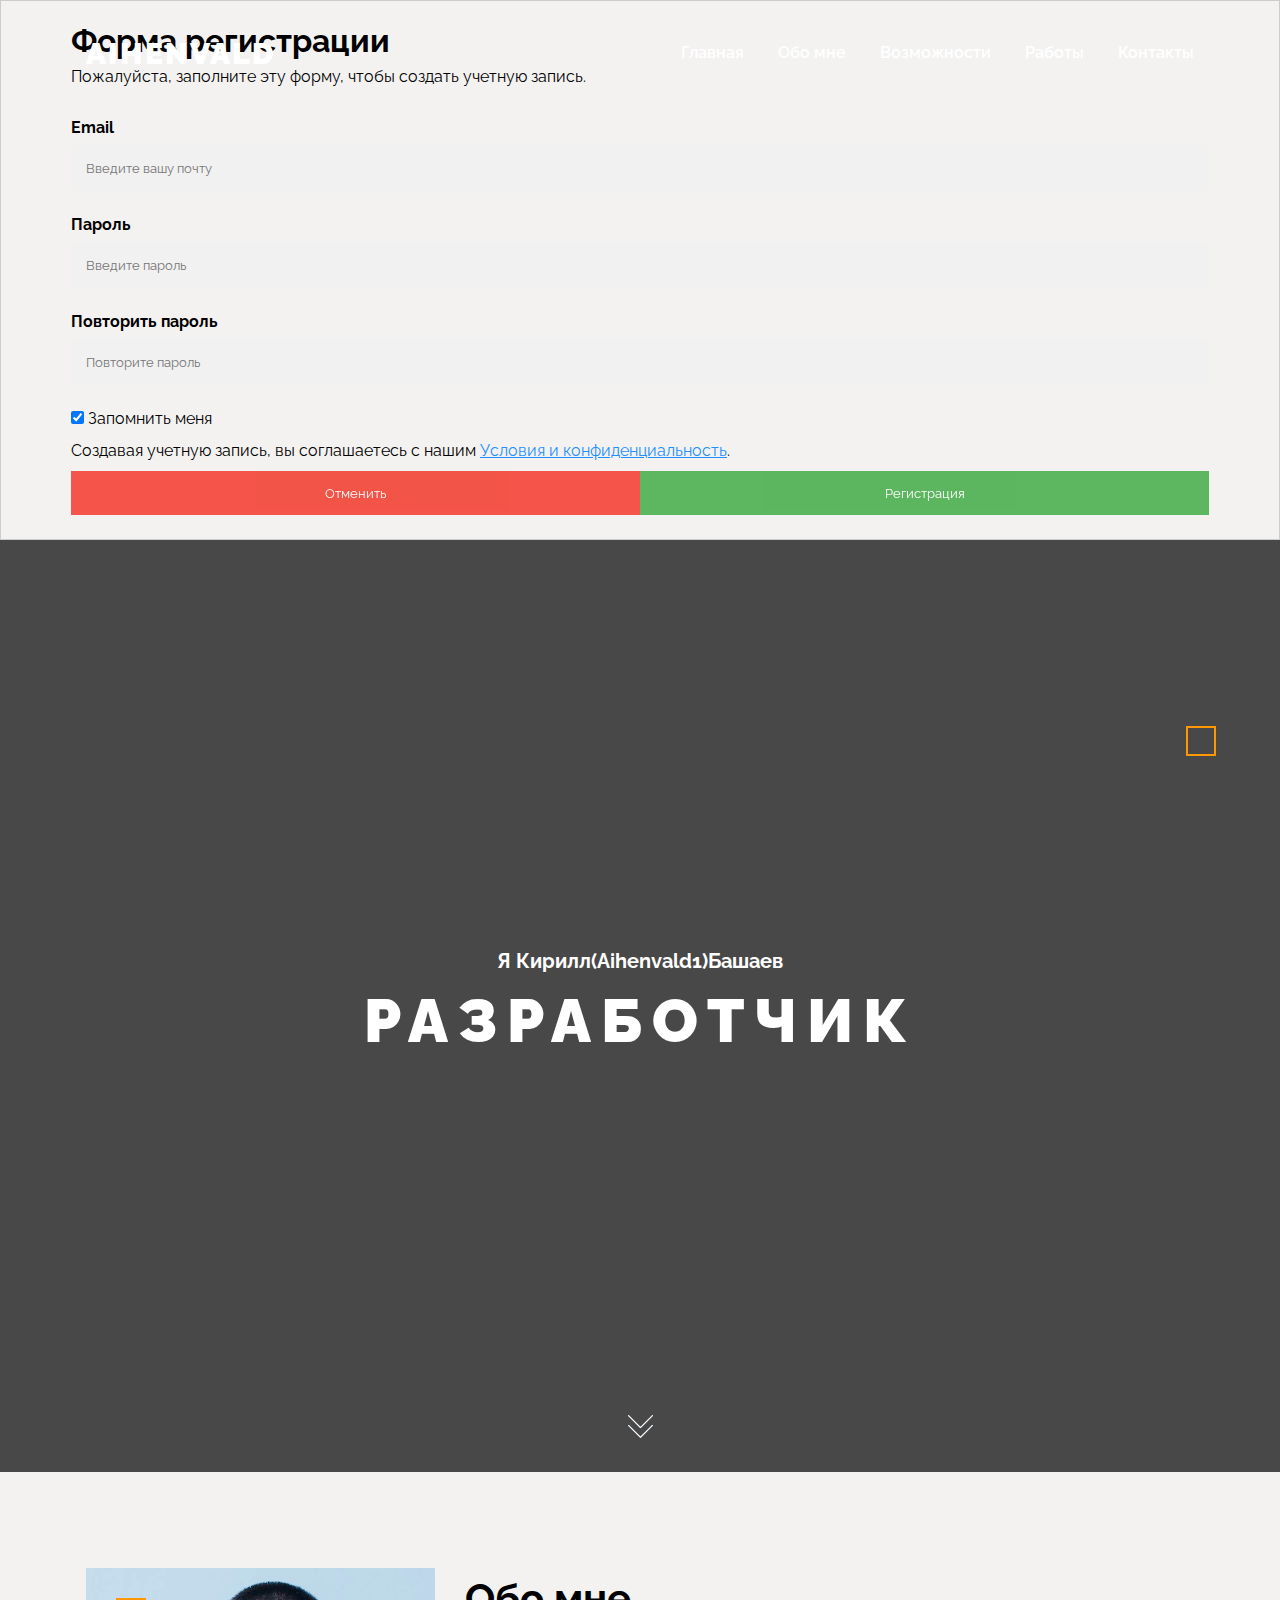
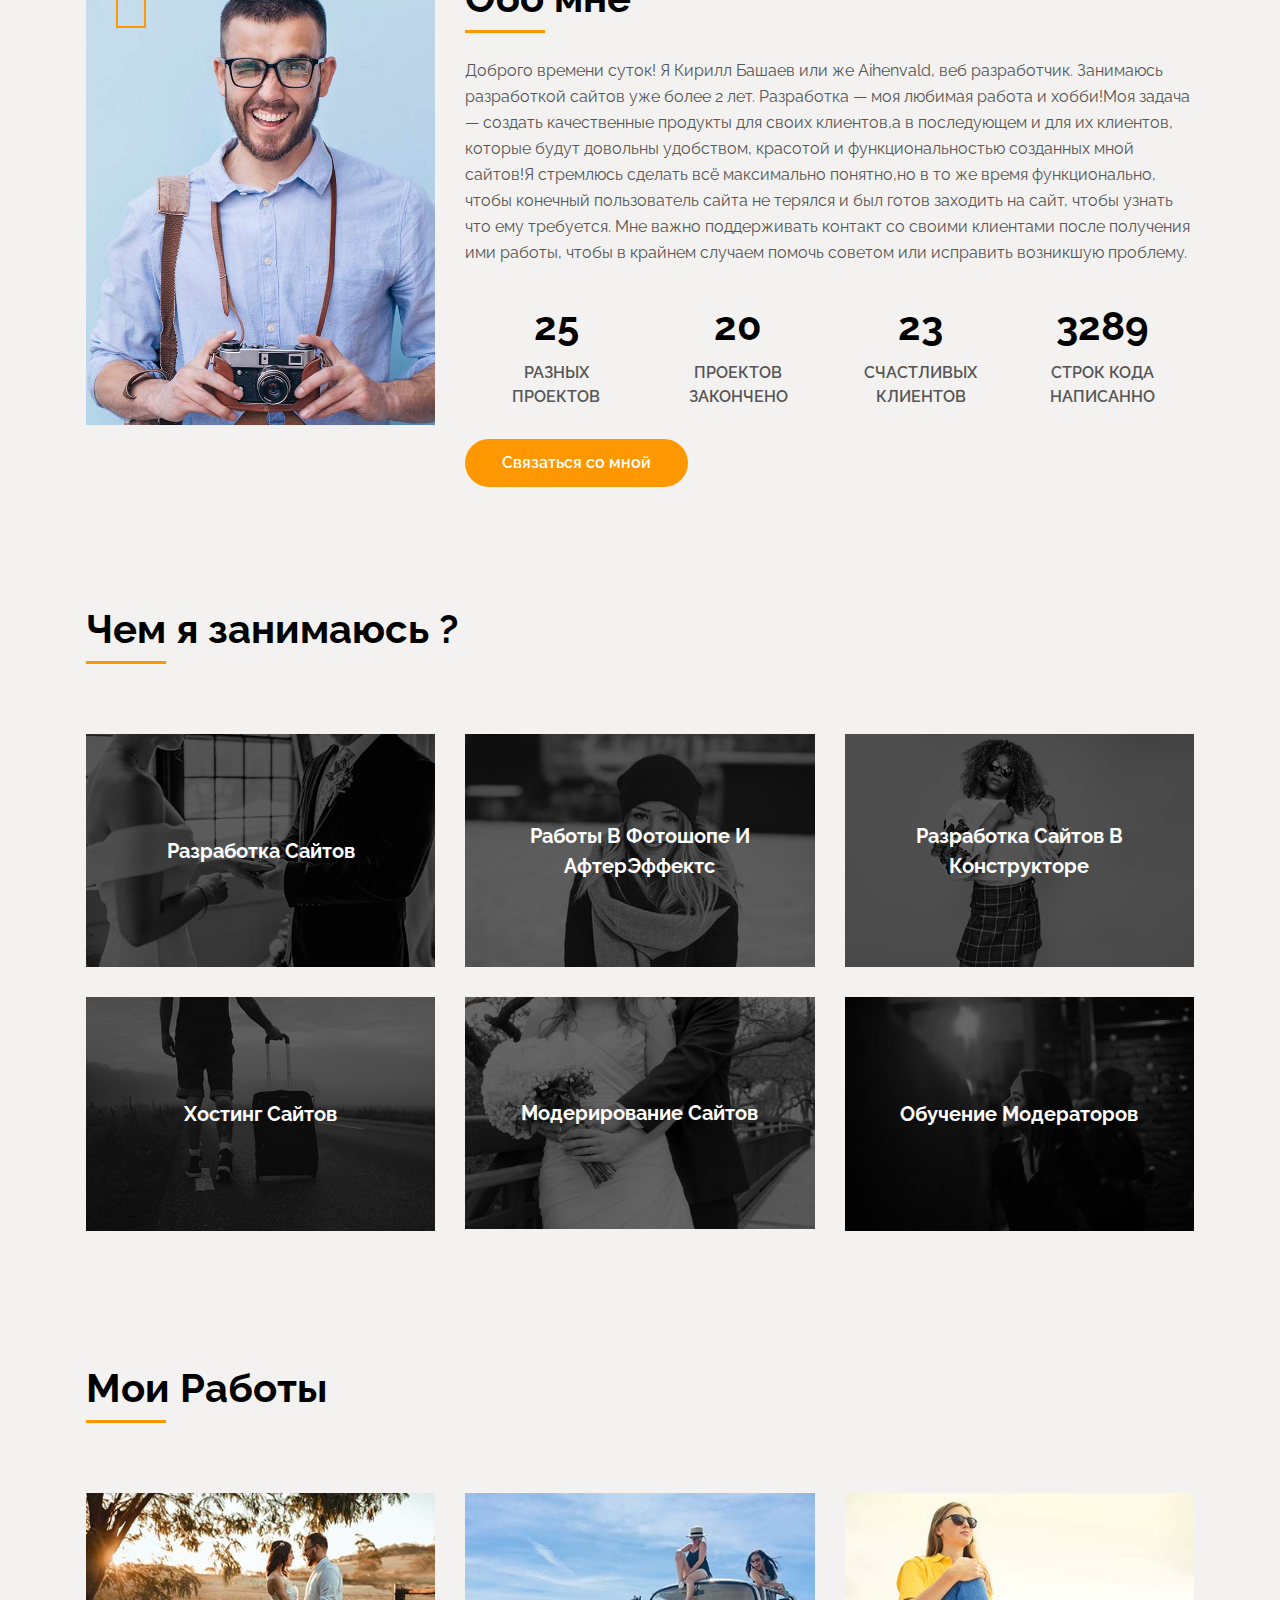
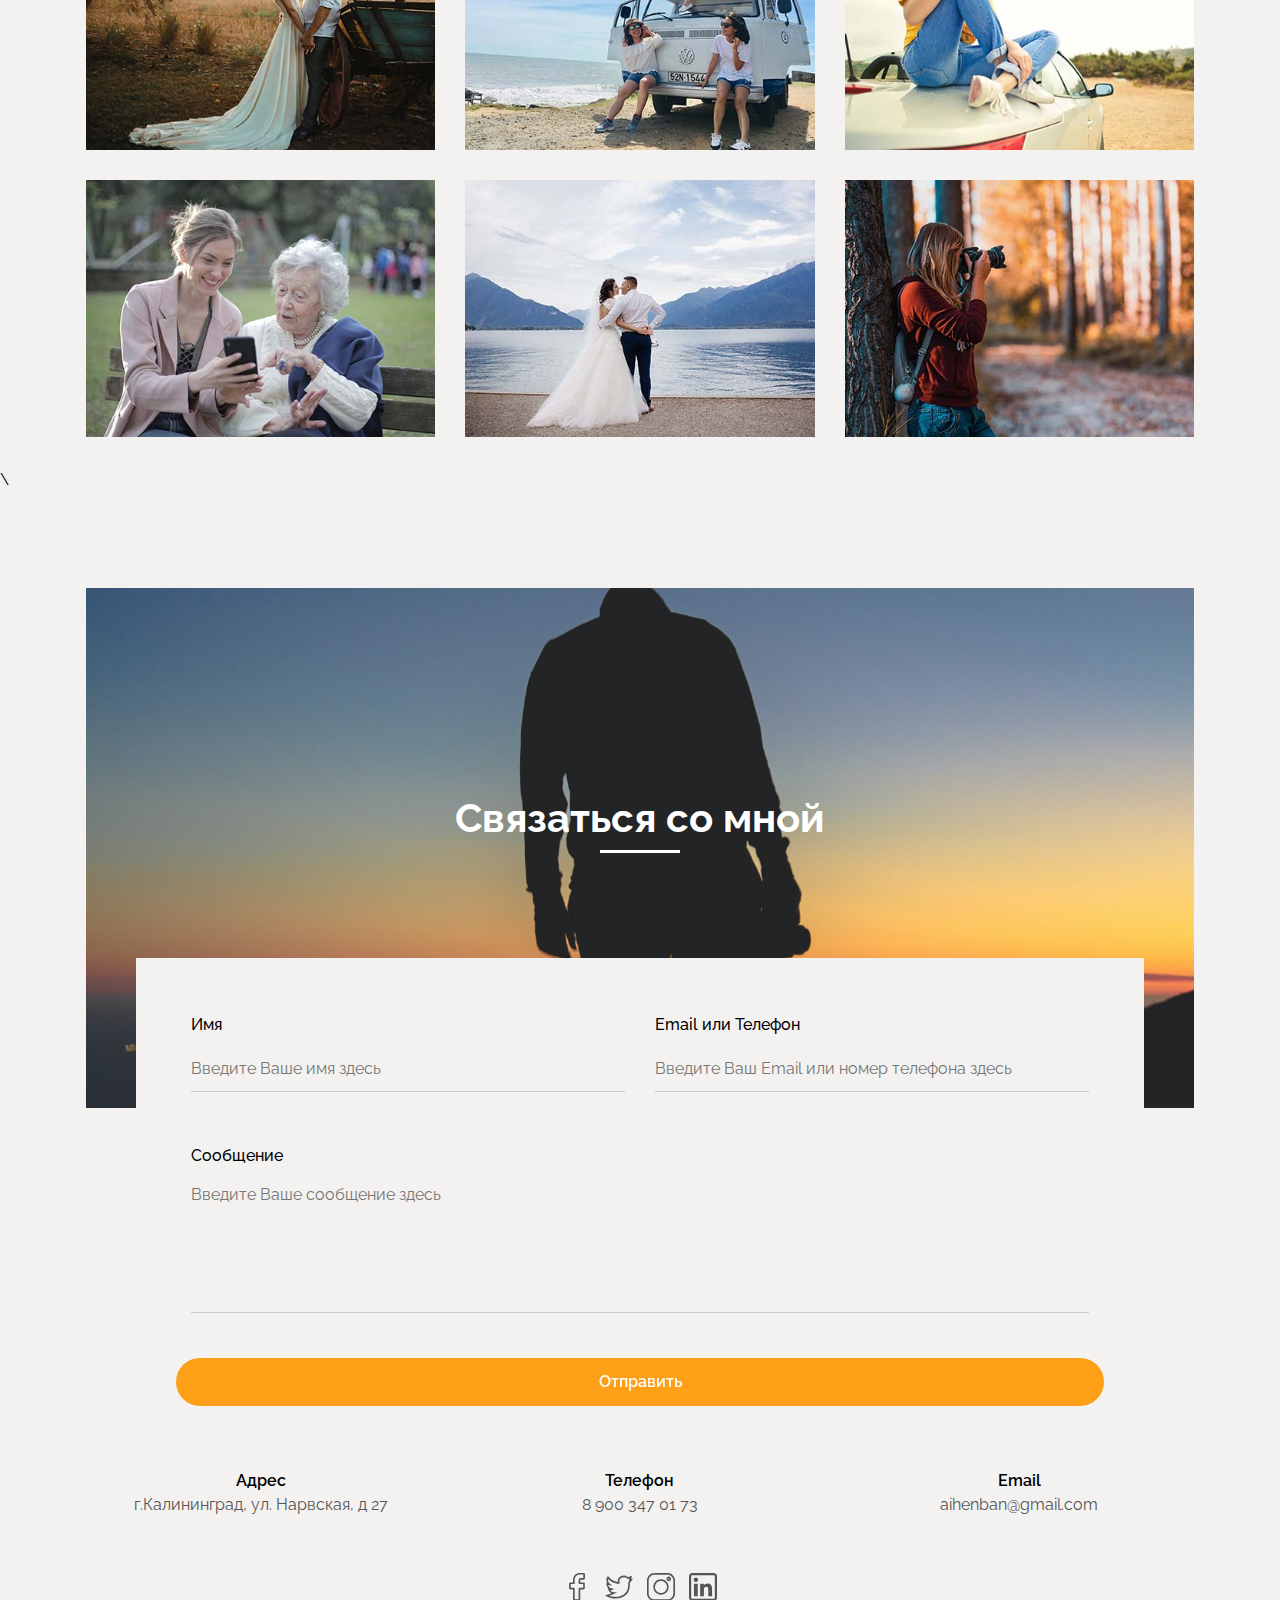
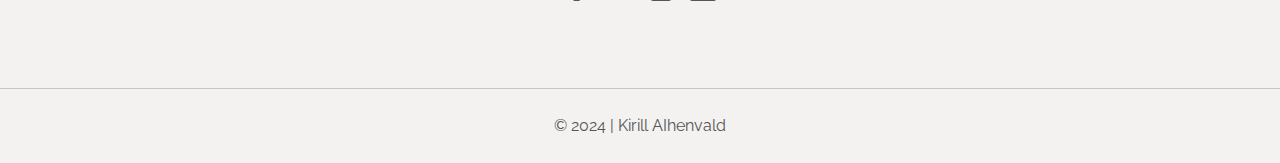
<file: index.html>
<!DOCTYPE html>
<html lang="en">

<head>
  <meta charset="UTF-8">
  <meta http-equiv="X-UA-Compatible" content="IE=edge">
  <meta name="viewport" content="width=device-width, initial-scale=1.0">
  <title>WEB Developer</title>
  <link rel="stylesheet" href="css/main.css">
</head>

<body>


  <!-- Preloader Start-->
  <div class="preloader">
    <div class="loader"></div>
  </div>
  <!-- Preloader End -->

  <!-- Header Start -->
  <header class="header">
    <div class="container">
      <div class="row justify-content-between align-items-center">
        <div class="brand-name">
          <a href="index.html">Aihenvald</a>
        </div>
        <div class="nav-toggle">
          <span></span>
        </div>
        <!-- Navigation -->
        <nav class="nav">
          <ul>
            <li><a href="#home">Главная</a></li>
            <li><a href="#about">Обо мне</a></li>
            <li><a href="#services">Возможности</a></li>
            <li><a href="#works">Работы</a></li>
            <li><a href="#contact">Контакты</a></li>
          </ul>
        </nav>
      </div>
    </div>
  </header>
  <!-- Header End-->

  <!-- Main Start -->
  <main>
    <form action="action_page.php" style="border:1px solid #ccc">
  <div class="container">
    <h1>Форма регистрации</h1>
    <p>Пожалуйста, заполните эту форму, чтобы создать учетную запись.</p>
    <hr>

    <label for="email"><b>Email</b></label>
    <input type="text" placeholder="Введите вашу почту" name="email" required>

    <label for="psw"><b>Пароль</b></label>
    <input type="password" placeholder="Введите пароль" name="psw" required>

    <label for="psw-repeat"><b>Повторить пароль</b></label>
    <input type="password" placeholder="Повторите пароль" name="psw-repeat" required>

    <label>
      <input type="checkbox" checked="checked" name="remember" style="margin-bottom:15px"> Запомнить меня
    </label>

    <p>Создавая учетную запись, вы соглашаетесь с нашим <a href="#" style="color:dodgerblue">Условия и конфиденциальность</a>.</p>

    <div class="clearfix">
      <button type="button" class="cancelbtn">Отменить</button>
      <button type="submit" class="signupbtn">Регистрация</button>
    </div>
  </div>
</form>
    <!-- Home Section Start -->
    <section class="home-section" id="home">
      <!-- shape -->
      <div class="shape-01"></div>
      <div class="container">
        <div class="row align-items-center">
          <div class="home-content">
            <h4>Я Кирилл(Aihenvald1)Башаев</h4>
            <h1>Разработчик</h1>
          </div>
        </div>
      </div>
      <!-- scroll down -->
      <a class="scroll-down" href="#about">
        <img src="images/icons/arrow-down.svg" alt="scroll Down">
      </a>
    </section>
    <!-- Home Section End -->

    <!-- About Section Start -->
    <section class="about-section" id="about">
      <div class="container">
        <div class="row">
          <div class="about-img">
            <div class="img-box">
              <!-- shape -->
              <div class="shape-02">
              </div>
              <img src="images/about.jpg" alt="about me">
            </div>
          </div>
          <div class="about-content">
            <div class="row">
              <div class="section-title">
                <h1>Обо мне</h1>
              </div>
            </div>
            <div>
              <p>Доброго времени суток! Я Кирилл Башаев или же Aihenvald, веб разработчик. Занимаюсь разработкой сайтов уже более 2 лет. Разработка — моя любимая работа и хобби!Моя задача — создать качественные продукты для своих клиентов,а в последующем и для их клиентов, которые будут довольны удобством, красотой и функциональностью созданных мной сайтов!Я стремлюсь сделать всё максимально понятно,но в то же время функционально, чтобы конечный пользователь сайта не терялся и был готов заходить на сайт, чтобы узнать что ему требуется. Мне важно поддерживать контакт со своими клиентами после получения ими работы, чтобы в крайнем случаем помочь советом или исправить возникшую проблему.</p>
              <!-- stats -->
              <div class="stats">
                <div class="row">
                  <div class="stat-box">
                    <h2>25</h2>
                    <h5>Разных Проектов</h5>
                  </div>
                  <div class="stat-box">
                    <h2>20</h2>
                    <h5>Проектов Закончено</h5>
                  </div>
                  <div class="stat-box">
                    <h2>23</h2>
                    <h5>Счастливых Клиентов</h5>
                  </div>
                  <div class="stat-box">
                    <h2>3289</h2>
                    <h5>Строк кода написанно</h5>
                  </div>
                </div>
              </div>
              <!-- contact btn -->
              <a href="#contact" class="btn btn-01">Связаться со мной</a>
            </div>
          </div>
        </div>
      </div>
    </section>
    <!-- About Section End -->

    <!-- Service Secrion Start -->
    <section class="service-section" id="services">
      <div class="container">
        <div class="row">
          <div class="section-title">
            <h1>Чем я занимаюсь ?</h1>
          </div>
        </div>
        <div class="row">
          <!-- Service Item Start -->
          <div class="service-item">
            <div class="service-item-inner">
              <img src="images/service/1.jpg" alt="service">
              <div class="overlay">
                <h4>Разработка сайтов</h4>
              </div>
            </div>
          </div>
          <!-- Service Item End -->
          <!-- Service Item Start -->
          <div class="service-item">
            <div class="service-item-inner">
              <img src="images/service/2.jpg" alt="service">
              <div class="overlay">
                <h4>Работы в Фотошопе и АфтерЭффектс</h4>
              </div>
            </div>
          </div>
          <!-- Service Item End -->
          <!-- Service Item Start -->
          <div class="service-item">
            <div class="service-item-inner">
              <img src="images/service/3.jpg" alt="service">
              <div class="overlay">
                <h4>Разработка сайтов в конструкторе</h4>
              </div>
            </div>
          </div>
          <!-- Service Item End -->
          <!-- Service Item Start -->
          <div class="service-item">
            <div class="service-item-inner">
              <img src="images/service/4.jpg" alt="service">
              <div class="overlay">
                <h4>Хостинг сайтов</h4>
              </div>
            </div>
          </div>
          <!-- Service Item End -->
          <!-- Service Item Start -->
          <div class="service-item">
            <div class="service-item-inner">
              <img src="images/service/5.jpg" alt="service">
              <div class="overlay">
                <h4>Модерирование сайтов</h4>
              </div>
            </div>
          </div>
          <!-- Service Item End -->
          <!-- Service Item Start -->
          <div class="service-item">
            <div class="service-item-inner">
              <img src="images/service/6.jpg" alt="service">
              <div class="overlay">
                <h4>Обучение модераторов</h4>
              </div>
            </div>
          </div>
          <!-- Service Item End -->
        </div>
      </div>
    </section>
    <!-- Service Section End -->

    <!-- Work Section Start -->
    <section class="work-section" id="works">
      <div class="container">
        <div class="row">
          <div class="section-title">
            <h1>Мои Работы</h1>
          </div>
        </div>
        <div class="row">
          <!-- Work Item Start -->
          <div class="work-item">
            <div class="work-item-inner">
              <a href="images/works/large/1.jpg" data-type="image" data-fslightbox="gallery"><img
                  src="images/works/thumb/1.jpg" alt="work">
                <div class="overlay">
                  <h4>Фотографии Свадеб</h4>
                </div>
              </a>
            </div>
          </div>
          <!-- Work Item End -->
          <!-- Work Item Start -->
          <div class="work-item">
            <div class="work-item-inner">
              <a href="images/works/large/2.jpg" data-type="image" data-fslightbox="gallery"><img
                  src="images/works/thumb/2.jpg" alt="work">
                <div class="overlay">
                  <h4>Портретные Фотографии</h4>
                </div>
              </a>
            </div>
          </div>
          <!-- Work Item End -->
          <!-- Work Item Start -->
          <div class="work-item">
            <div class="work-item-inner">
              <a href="images/works/large/3.jpg" data-type="image" data-fslightbox="gallery"><img
                  src="images/works/thumb/3.jpg" alt="work">
                <div class="overlay">
                  <h4>Модные Фотографии</h4>
                </div>
              </a>
            </div>
          </div>
          <!-- Work Item End -->
          <!-- Work Item Start -->
          <div class="work-item">
            <div class="work-item-inner">
              <a href="images/works/large/4.jpg" data-type="image" data-fslightbox="gallery"><img
                  src="images/works/thumb/4.jpg" alt="work">
                <div class="overlay">
                  <h4>Фотографии Путешествий</h4>
                </div>
              </a>
            </div>
          </div>
          <!-- Work Item End -->
          <!-- Work Item Start -->
          <div class="work-item">
            <div class="work-item-inner">
              <a href="images/works/large/5.jpg" data-type="image" data-fslightbox="gallery"><img
                  src="images/works/thumb/5.jpg" alt="work">
                <div class="overlay">
                  <h4>Фотографии Юбилеев</h4>
                </div>
              </a>
            </div>
          </div>
          <!-- Work Item End -->
          <!-- Work Item Start -->
          <div class="work-item">
            <div class="work-item-inner">
              <a href="images/works/large/6.jpg" data-type="image" data-fslightbox="gallery"><img
                  src="images/works/thumb/6.jpg" alt="work">
                <div class="overlay">
                  <h4>Фотографии Мероприятий</h4>
                </div>
              </a>
            </div>
          </div>
          <!-- Work Item End -->
        </div>
      </div>
    </section>
    <!-- Work Section End -->

    <!-- Contact Section Start -->\
    <section class="contact-section" id="contact">
      <div class="container">
        <div class="row">
          <div class="contact-img">
            <div class="img-box">
              <div class="section-title">
                <h1>Связаться со мной</h1>
              </div>
            </div>
          </div>
        </div>
        <div class="row">
          <div class="contact-form">
            <form class="form">
              <div class="row">
                <div class="left input-group">
                  <label>Имя</label>
                  <input type="text" placeholder="Введите Ваше имя здесь" class="input-control">
                </div>
                <div class="right input-group">
                  <label>Email или Телефон</label>
                  <input type="text" placeholder="Введите Ваш Email или номер телефона здесь" class="input-control">
                </div>
              </div>
              <div class="row">
                <div class="input-group">
                  <label>Сообщение</label>
                  <textarea placeholder="Введите Ваше сообщение здесь" class="input-control"></textarea>
                </div>
              </div>
              <div class="form-btn">
                <button type="button" class="btn btn-01">Отправить</button>
              </div>
            </form>
          </div>
        </div>
        <div class="row">
          <div class="contact-info">
            <div class="row">
              <!-- Info Item Start -->
              <div class="info-item">
                <h5>Адрес</h5>
                <p>г.Калининград, ул. Нарвская, д 27</p>
              </div>
              <!-- Info Item End -->
              <!-- Info Item Start -->
              <div class="info-item">
                <h5>Телефон</h5>
                <p>8 900 347 01 73</p>
              </div>
              <!-- Info Item End -->
              <!-- Info Item Start -->
              <div class="info-item">
                <h5>Email</h5>
                <p>aihenban@gmail.com</p>
              </div>
              <!-- Info Item End -->
            </div>
          </div>
        </div>
      </div>

      <!-- Social Links Start -->
      <div class="row">
        <div class="social-links">
          <a href="https://ru-ru.facebook.com/" title="facebook" rel="external"><img src="images/icons/facebook.svg" alt="facebook" ></a>
          <a href="https://twitter.com/?lang=ru" title="twitter" rel="external"><img src="images/icons/twitter.svg" alt="twitter"></a>
          <a href="https://www.instagram.com/" title="instagram" rel="external"><img src="images/icons/instagram.svg" alt="instagram"></a>
          <a href="https://ru.linkedin.com/" title="linkedin" rel="external"><img src="images/icons/linkedin.svg" alt="linkedin"></a>
        </div>
      </div>
      <!-- Social Links End -->
    </section>
    <!-- Contact Section End -->
  </main>
  <!-- Main End -->

  <!-- Footer Start -->
  <footer>
    <!-- Copyright Text  -->
    <div class="copyright">
      <p>&copy; 2024 | Kirill AIhenvald </p>
    </div>
  </footer>
  <!-- Footer End -->

  <!-- Scripts -->
  <script src="https://ajax.googleapis.com/ajax/libs/jquery/3.3.1/jquery.min.js"></script>
  <script src="js/fslightbox.js"></script>
  <script src="js/main.js"></script>
</body>

</html>
</file>
<file: css/main.css>
@import url('https://fonts.googleapis.com/css2?family=Raleway:wght@400;500;600;700;800;900&display=swap');

* {
  box-sizing: border-box;
  margin: 0;
}

body {
  margin: 0;
  line-height: 1.5;
  background-color: #f3f2f1;
}

body,
input,
textarea,
button {
  font-family: 'Raleway', sans-serif;
  font-weight: 400;
}

.container {
  max-width: 1170px;
  margin: auto;
}

.row {
  display: flex;
  flex-wrap: wrap;
}

.align-items-center {
  align-items: center;
}

.justify-content-between {
  justify-content: space-between;
}

@keyframes ani01 {
  0% {
    transform: rotate(0deg);
  }

  100% {
    transform: rotate(360deg);
  }
}

.section-title {
  flex: 0 0 100%;
  max-width: 100%;
  margin-bottom: 60px;
  padding: 0 15px;
}

.section-title h1 {
  display: inline-block;
  font-size: 40px;
  color: #000000;
  margin: 0;
  font-weight: 700;
  position: relative;
}

.section-title h1:before {
  content: '';
  box-sizing: border-box;
  position: absolute;
  left: 0;
  bottom: -5px;
  width: 80px;
  height: 3px;
  background-color: #ff9800;
}

.btn-01 {
  background-color: #ff9800;
  color: #ffffff;
  border: 2px solid transparent;
  padding: 10px 35px;
  border-radius: 30px;
  line-height: 1.5;
  cursor: pointer;
  text-decoration: none;
  font-size: 16px;
  font-weight: 600;
  display: inline-block;
  transition: all 0.5s ease;
}

.btn-01:hover {
  background-color: transparent;
  border-color: #ff9800;
  color: #ff9800;
}

.btn-01:focus {
  outline: none;
}

/* preloader */
.preloader {
  position: fixed;
  left: 0;
  top: 0;
  right: 0;
  bottom: 0;
  background-color: #111111;
  z-index: 1099;
  display: flex;
  align-items: center;
  justify-content: center;
  transition: all 0.6s ease;
}

.preloader.loader {
  visibility: hidden;
  opacity: 0;
  z-index: -99;
}

.preloader .loader {
  height: 30px;
  width: 30px;
  border: 2px solid #ff9800;
  border-radius: 50%;
  border-right: 2px solid transparent;
  animation: ani01 2s linear infinite;
}

/* Header */
.header {
  position: absolute;
  left: 0;
  top: 0;
  width: 100%;
  z-index: 99;
  transition: all 0.5s ease;
}

.header.fixed {
  background-color: #ffffff;
  position: fixed;
}

.header .brand-name {
  padding: 0 15px;
}

.header .brand-name a {
  text-decoration: none;
  font-size: 30px;
  color: #ffffff;
  text-transform: uppercase;
  font-weight: 900;
  letter-spacing: 2px;
  transition: all 0.5s ease;
}

.header.fixed .brand-name a {
  color: #000000;
}

.header .nav-toggle {
  width: 40px;
  height: 34px;
  border: 1px solid #ffffff;
  border-radius: 3px;
  cursor: pointer;
  display: flex;
  align-items: center;
  justify-content: center;
  transition: all 0.5s ease;
  display: none;
}

.header.fixed .nav-toggle {
  border-color: #000000;
}

.header .nav-toggle span {
  height: 1px;
  display: block;
  width: 16px;
  background-color: #ffffff;
  position: relative;
  transition: all 0.5s ease;
}

.header .nav-toggle span:before,
.header .nav-toggle span:after {
  content: '';
  position: absolute;
  left: 0;
  top: 0;
  height: 1px;
  width: 100%;
  background-color: #ffffff;
  transition: all 0.5s ease;
}
.header.fixed .nav-toggle span,
.header.fixed .nav-toggle span:before,
.header.fixed .nav-toggle span:after {
  background-color: #000000;
}

.header .nav-toggle span:before {
  transform: translateY(-6px);
}

.header .nav-toggle span:after {
  transform: translateY(6px);
}

.header .nav {
  padding: 0 15px;
}

.header .nav ul {
  list-style: none;
  margin: 0;
  padding: 0;
}

.header .nav ul li {
  display: inline-block;
  margin-left: 30px;
}

.header .nav ul li a {
  text-decoration: none;
  font-size: 16px;
  font-weight: 600;
  color: #ffffff;
  padding: 25px 0;
  display: block;
  transition: all 0.5s ease;
}

.header.fixed .nav ul li a {
  color: #000000;
}

.header.fixed .nav ul li a:hover,
.header .nav ul li a:hover {
  color: #ff9800;
}

/* Home Section */
.home-section {
  min-height: 100vh;
  background-image: url('https://avatars.mds.yandex.net/i?id=88d03750b22c807378e9159a2e6587480bbab03c-8497159-images-thumbs&n=13');
  background-size: cover;
  background-position: center;
  position: relative;
  z-index: 1;
}

.home-section:before {
  content: '';
  position: absolute;
  box-sizing: border-box;
  left: 0;
  top: 0;
  right: 0;
  bottom: 0;
  background-color: #000000;
  opacity: 0.7;
  z-index: -1;
}

.home-section .shape-01 {
  position: absolute;
  height: 30px;
  width: 30px;
  border: 2px solid #ff9800;
  right: 5%;
  top: 20%;
  animation: ani01 5s linear infinite;
}

.home-section .row {
  min-height: 100vh;
}

.home-section .home-content {
  flex: 0 0 100%;
  max-width: 100%;
  text-align: center;
}

.home-section .home-content h4 {
  font-size: 20px;
  color: #ffffff;
  margin: 0;
}

.home-content h1 {
  font-size: 60px;
  margin: 0;
  color: #ffffff;
  text-transform: uppercase;
  font-weight: 900;
  letter-spacing: 10px;
}

.home-section .scroll-down {
  position: absolute;
  left: 50%;
  bottom: 30px;
  height: 30px;
  width: 30px;
  margin-left: -15px;
  animation: scrollDown 2s ease infinite;
}

@keyframes scrollDown {

  0%,
  20%,
  50%,
  80%,
  100% {
    transform: translateY(0);
  }

  40% {
    transform: translateY(-30px);
  }

  60% {
    transform: translateY(-15px);
  }

}

.home-section .scroll-down img {
  width: 25px;
  display: block;
  margin: 2px auto;
}

/* Abaut Section */
.about-section {
  padding: 80px 0 0;
}

.about-section .about-img {
  flex: 0 0 33.33%;
  max-width: 33.33%;
  padding: 0 15px;
}

.about-section .about-img .img-box {
  position: relative;
}

.about-section .about-img .img-box .shape-02 {
  position: absolute;
  height: 30px;
  width: 30px;
  border: 2px solid #ff9800;
  left: 30px;
  top: 30px;
  animation: ani01 5s linear infinite;
}

.about-section .about-img .img-box img {
  width: 100%;
  display: block;
}

.about-section .about-content {
  flex: 0 0 66.66%;
  max-width: 66.66%;
  padding: 0 15px;
}

.about-section .section-title {
  margin-bottom: 30px;
  padding: 0;
}

.about-section .about-content p {
  font-size: 16px;
  color: #555555;
  line-height: 26px;
  margin: 0;
}

.about-section .about-content .stats .stat-box {
  flex: 0 0 25%;
  max-width: 25%;
  padding: 0 15px;
  text-align: center;
  margin-top: 30px;
}

.about-section .about-content .stats .stat-box h2 {
  font-size: 40px;
  color: #000000;
  margin: 0 0 5px;
}

.about-section .about-content .stats .stat-box h5 {
  font-size: 16px;
  color: #555555;
  font-weight: 600;
  text-transform: uppercase;
}

.about-section .about-content .btn {
  margin-top: 30px;
}

/* Service Section */
.service-section {
  padding: 80px 0 0px;
}

.service-section .service-item {
  flex: 0 0 33.33%;
  max-width: 33.33%;
  padding: 15px;
}

.service-section .service-item-inner {
  position: relative;
  overflow: hidden;
}

.service-section .service-item-inner img {
  width: 100%;
  display: block;
  filter: grayscale(100%);
  transition: all 0.5s ease;
}

.service-section .service-item-inner:hover img {
  filter: grayscale(0);
  transform: scale(1.1);
}

.service-section .service-item-inner .overlay {
  position: absolute;
  left: 0;
  top: 0;
  height: 100%;
  width: 100%;
  background-color: rgba(0, 0, 0, 0.6);
  display: flex;
  align-items: center;
  justify-content: center;
  transition: all 0.5s ease;
}

.service-section .service-item-inner:hover .overlay {
  background-color: transparent;
}

.service-section .service-item-inner .overlay h4 {
  color: #ffffff;
  font-size: 20px;
  margin: 0;
  text-align: center;
  transition: all 0.5s ease;
  text-transform: capitalize;
}

.service-section .service-item-inner .overlay:hover h4 {
  transform: translateX(30px);
  opacity: 0;
}

/* Work Section */
.work-section {
  padding: 80px 0 0;
}

.work-section .work-item {
  flex: 0 0 33.33%;
  max-width: 33.33%;
  padding: 15px;
}

.work-section .work-item-inner img {
  width: 100%;
  display: block;
  transform: scale(1.1);
  transition: all 0.5s ease;
}

.work-section .work-item-inner:hover img {
  filter: grayscale(100%);
  transform: scale(1);
}

.work-section .work-item-inner {
  position: relative;
  cursor: pointer;
  overflow: hidden;
}

.work-section .work-item-inner .overlay {
  position: absolute;
  left: 0;
  top: 0;
  height: 100%;
  width: 100%;
  padding: 15px;
  display: flex;
  align-items: flex-end;
  transition: all 0.5s ease;
  background-color: rgba(0, 0, 0, 0.6);
  opacity: 0;
}

.work-section .work-item-inner:hover .overlay {
  opacity: 1;
}


.work-section .work-item-inner .overlay h4 {
  color: #ffffff;
  font-size: 20px;
  margin: 0;
  transform: translateX(30px);
  transition: all 0.5s ease;
}

.work-section .work-item-inner .overlay:hover h4 {
  transform: translateX(0);
}

/* Lightbox */
.lightbox {
  position: fixed;
  z-index: 1099;
  left: 0;
  top: 0;
  right: 0;
  bottom: 0;
  background-color: rgba(0, 0, 0, 0.7);
  display: flex;
  align-items: center;
  justify-content: center;
  cursor: zoom-out;
  display: none;
}

.lightbox.open {
  display: flex;
}

.lightbox .lightbox-img {
  max-height: 600px;
  display: flex;
  width: auto;
  height: auto;
  max-width: 100%;
  padding: 40px 0;
}

.lightbox .img-box {
  position: relative;
  cursor: auto;
}

.lightbox .lightbox-close {
  height: 30px;
  width: 30px;
  display: block;
  position: absolute;
  right: 0;
  top: 10px;
  font-size: 30px;
  color: #ffffff;
  text-align: center;
  line-height: 26px;
  cursor: pointer;
}

.lightbox .lightbox-caption {
  color: #ffffff;
  font-size: 16px;
  font-weight: 600;
  position: absolute;
  left: 0;
  bottom: 10px;
  display: flex;
  justify-content: space-between;
  width: 100%;
}

.lightbox .lightbox-controls .lightbox-category {
  padding-right: 50px;
}

.lightbox .lightbox-controls .prev,
.lightbox .lightbox-controls .next {
  position: absolute;
  height: calc(100% - 80px);
  top: 40px;
  cursor: pointer;
  display: flex;
  align-items: center;
}

.lightbox .lightbox-controls .prev {
  left: 0;
  width: 50%;
  justify-content: flex-start;
  padding-left: 5px;
}

.lightbox .lightbox-controls .next {
  right: 0;
  width: 50%;
  justify-content: flex-end;
  padding-right: 5px;
}

.lightbox .lightbox-controls .prev img,
.lightbox .lightbox-controls .next img {
  width: 30px;
  height: 30px;
  padding-left: 5px;
  border-radius: 2px;
  transition: all 0.5s;
}

.lightbox .lightbox-controls .prev:hover img,
.lightbox .lightbox-controls .next:hover img {
  background-color: rgba(0, 0, 0, 0.5);
}

/* Contact Section */

.contact-section {
  padding: 80px 0 80px;
}

.contact-section .contact-img {
  flex: 0 0 100%;
  max-width: 100%;
  padding: 0 15px;
}

.contact-section .contact-img .img-box {
  padding: 200px 0;
  background-image: url(../images/contact-bg.jpg);
  background-position: center;
  background-size: cover;
}

.contact-section .section-title {
  text-align: center;
}

.contact-section .section-title h1 {
  color: #ffffff;
}

.contact-section .section-title h1:before {
  background-color: #ffffff;
  left: 50%;
  margin-left: -40px;
}

.contact-section .contact-form {
  flex: 0 0 100%;
  max-width: 100%;
  padding: 0px 65px;
}

.contact-section .contact-form .form {

  background-color: #f3f2f1;
  padding: 55px 40px;
  margin-top: -150px;
}

.contact-section .contact-form .form label {
  color: #000000;
  font-weight: 500;
  display: block;
  margin: 0 0 5px;
}

.contact-section .contact-form .form .input-group {
  flex: 0 0 100%;
  max-width: 100%;
  padding: 0 15px;
  margin-bottom: 30px;
}

.contact-section .contact-form .form .input-group.left,
.contact-section .contact-form .form .input-group.right {
  flex: 0 0 50%;
  max-width: 50%;
}

.contact-section .contact-form .form .input-control {
  width: 100%;
  height: 45px;
  padding: 6px 0px;
  color: #000000;
  font-size: 16px;
  background-color: transparent;
  border: none;
  border-bottom: 1px solid #cccccc;
}

.contact-section .contact-form .form .input-control:focus {
  outline: none;
}

.contact-section .contact-form .form textarea.input-control {
  height: 140px;
  resize: none;
  padding-top: 12px;
}

.contact-section .contact-form .form .form-btn {
  text-align: center;
}

.contact-section .contact-info {
  flex: 0 0 100%;
  max-width: 100%;
}

.contact-section .contact-info .info-item {
  flex: 0 0 33.33%;
  max-width: 33.33%;
  text-align: center;
  padding: 0 15px;
  margin-bottom: 40px;
}

.contact-section .contact-info .info-item h5 {
  font-size: 16px;
  font-weight: 600;
  margin: 0;
}

.contact-section .contact-info .info-item p {
  font-size: 16px;
  margin: 0;
  color: #555555;
}

.contact-section .social-links {
  flex: 0 0 100%;
  max-width: 100%;
  padding: 0 15px;
  text-align: center;
}

.contact-section .social-links a {
  text-decoration: none;
  display: inline-block;
  margin: 0 5px;
}

.contact-section .social-links a img {
  width: 28px;
  display: block;
  transition: all 0.5s ease;
}

.contact-section .social-links a:hover img {
  opacity: 0.5;
}

/* copyright */
.copyright {
  border-top: 1px solid #c5c5c5;
  padding: 25px 15px;
  text-align: center;
  color: #555555;
  font-size: 16px;
}

/* responsive */
@media(min-width: 768px) {
  .header .nav {
    display: block!important;
  }
}

@media(max-width: 767px) {
  .header {
    padding: 7px 0;
    position: fixed;
  }

  .header .nav-toggle {
    display: flex;
    margin-right: 15px;
  }

  .header .nav {
    flex: 0 0 100%;
    max-width: 100%;
    background-color: #ffffff;
    padding: 0;
    display: none;
  }

  .header.fixed .nav {
    border-top: 1px solid #cccccc;
  }

  .header .nav ul li {
    display: block;
    margin-right: 25px;
  }

  .header.fixed .nav ul li a,
  .header .nav ul li a {
    padding: 15px 0;
    color: #000000;
  }

  .home-section .home-content h1 {
    font-size: 40px;
  }

  .about-section .about-img {
    margin-bottom: 30px;
  }

  .about-section .about-content,
  .about-section .about-img {
    flex: 0 0 100%;
    max-width: 100%;
  }

  .work-section .work-item,
  .service-section .service-item {
    flex: 0 0 50%;
    max-width: 50%;
  }
}

@media(max-width: 575px) {
  .home-section .home-content h1 {
    font-size: 25px;
    letter-spacing: 5px;
  }

  .about-section .about-content .stats .stat-box {
    flex: 0 0 50%;
    max-width: 50%;
  }

  .contact-section .contact-info .info-item,
  .contact-section .contact-form .form .input-group.left,
  .contact-section .contact-form .form .input-group.right,
  .work-section .work-item,
  .service-section .service-item {
    flex: 0 0 100%;
    max-width: 100%;
  }

  .contact-section .contact-form {
    padding: 0px 35px;
  }

  .contact-section .contact-form .form {
    padding: 55px 5px;
  }
}
* {box-sizing: border-box}

/* Поля ввода полной ширины */
  input[type=text], input[type=password] {
  width: 100%;
  padding: 15px;
  margin: 5px 0 22px 0;
  display: inline-block;
  border: none;
  background: #f1f1f1;
}

input[type=text]:focus, input[type=password]:focus {
  background-color: #ddd;
  outline: none;
}

hr {
  border: 1px solid #f1f1f1;
  margin-bottom: 25px;
}

/* Установите стиль для всех кнопок */
button {
  background-color: #4CAF50;
  color: white;
  padding: 14px 20px;
  margin: 8px 0;
  border: none;
  cursor: pointer;
  width: 100%;
  opacity: 0.9;
}

button:hover {
  opacity:1;
}

/* Дополнительные стили для кнопки "Отмена" */
.cancelbtn {
  padding: 14px 20px;
  background-color: #f44336;
}

/* Поплавок отмена и кнопки регистрации и добавить равную ширину */
.cancelbtn, .signupbtn {
  float: left;
  width: 50%;
}

/* Добавить отступы к элементам контейнера */
.container {
  padding: 16px;
}

/* Очистить поплавки */
.clearfix::after {
  content: "";
  clear: both;
  display: table;
}

/* Измените стили для кнопки отмены и кнопки регистрации на дополнительных маленьких экранах */
@media screen and (max-width: 300px) {
  .cancelbtn, .signupbtn {
    width: 100%;
  }
}
</file>
